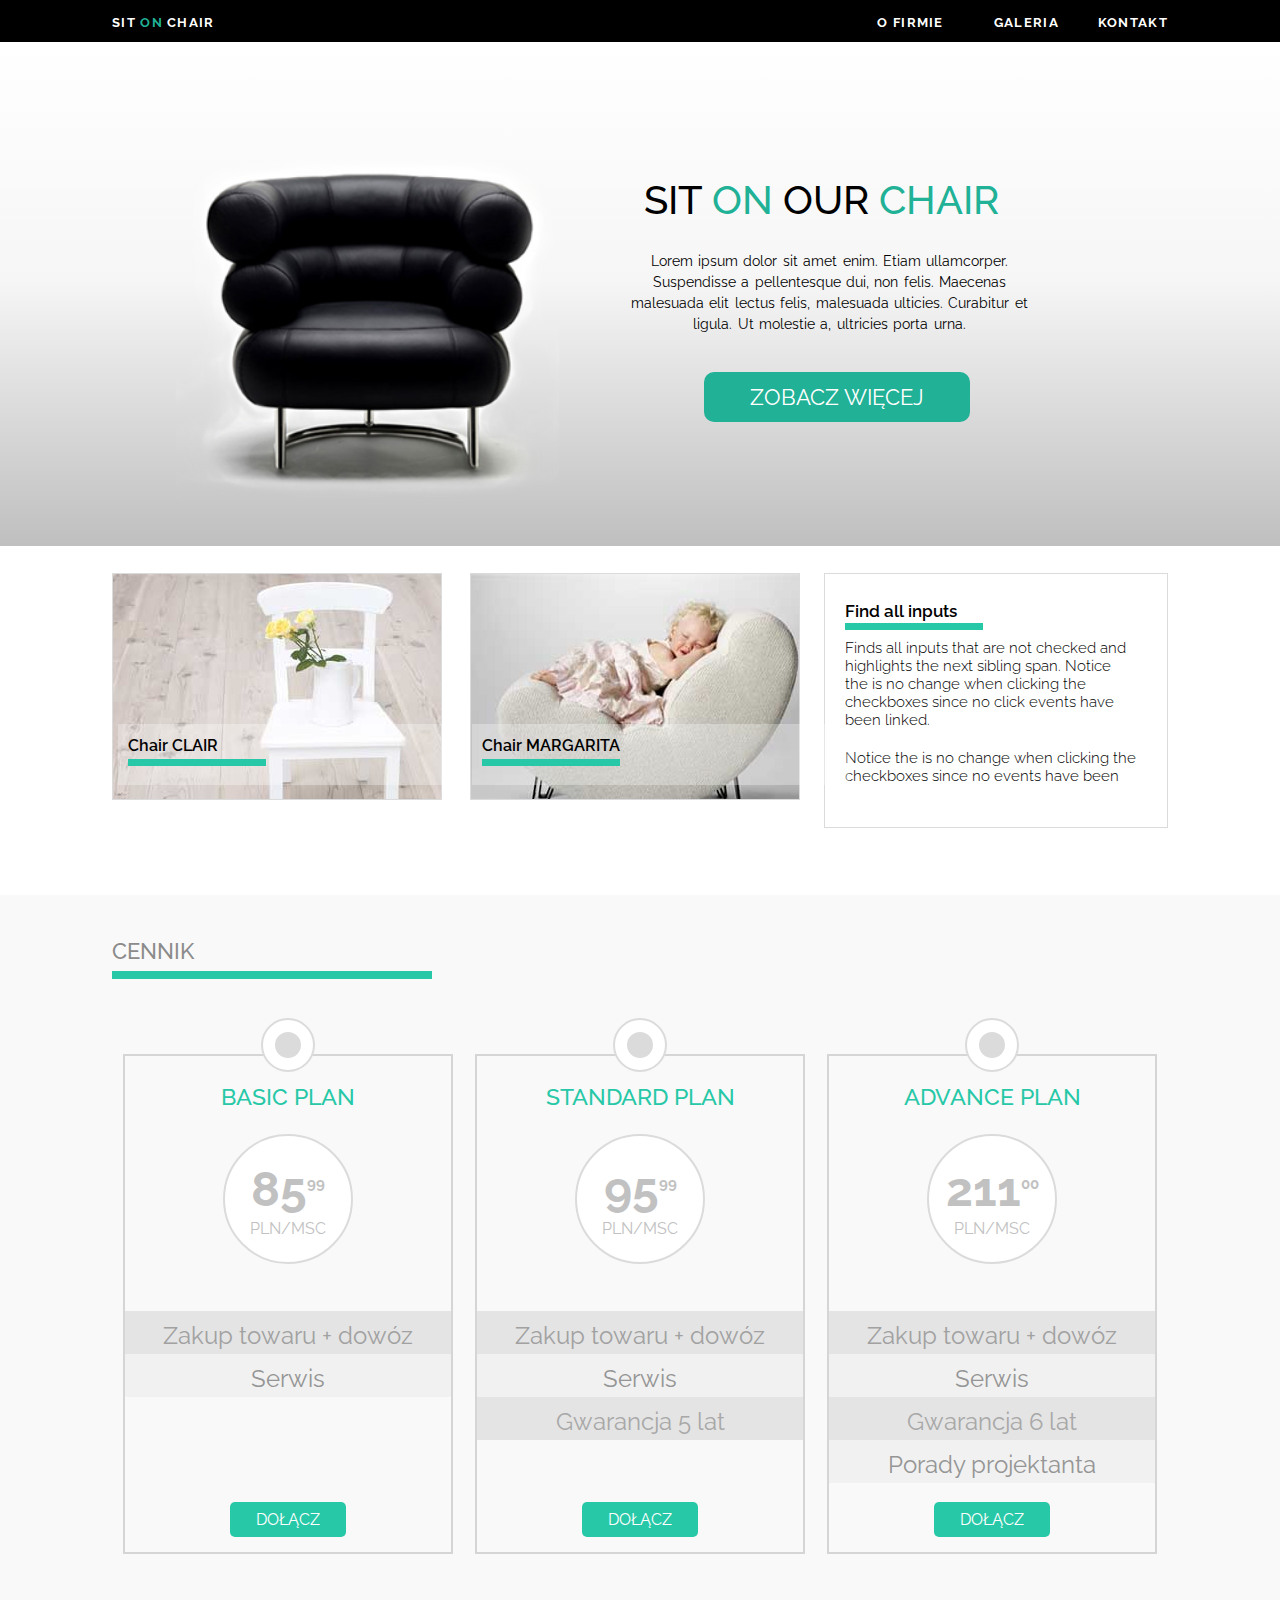
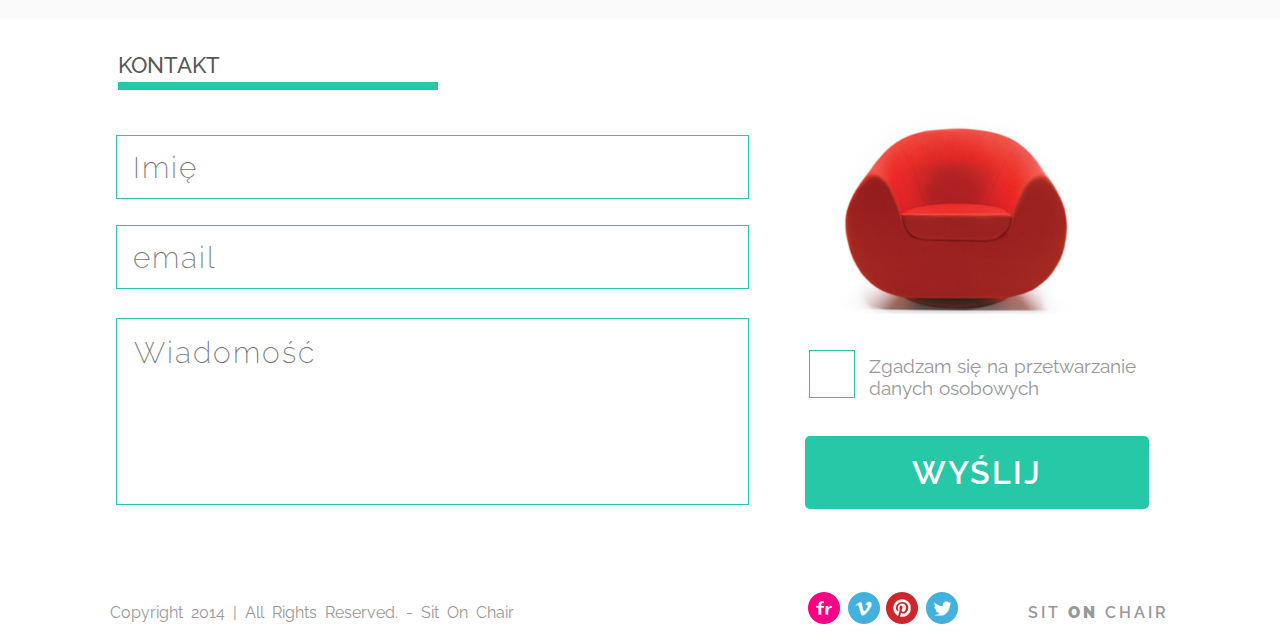
<file: index.html>
<!DOCTYPE html>
<html lang="en">
<head>
    <meta charset="UTF-8">
    <title>Warsztat - strona z fotelami</title>
    <link rel="stylesheet" type="text/css" href="css/style.css">
    <link rel="stylesheet" href="https://use.fontawesome.com/releases/v5.3.1/css/all.css"
          integrity="sha384-mzrmE5qonljUremFsqc01SB46JvROS7bZs3IO2EmfFsd15uHvIt+Y8vEf7N7fWAU" crossorigin="anonymous">
    <script src="js/app.js" defer></script>
</head>
<body>

<!-- Header strony -->

<header class="page_header">
    <section class="center row">

        <!--logo-->

        <a href="#" class="header_logo">Sit <span class="span-color">on</span> chair</a>

        <!--nawigacja-->

        <nav class="header__nav">
            <ul class="main_nav row">
                <li class="nav__element"><a href="" class="nav__link dropdown__trigger">O firmie</a>
                <ul class="dropdown__menu">
                    <li class="dropdown__element"><a href="#" class="dropdown__item toLower">Aktualności</a></li>
                    <li class="dropdown__element"><a href="#" class="dropdown__item toLower">Nasz team</a></li>
                    <li class="dropdown__element"><a href="#" class="dropdown__item toLower">Historia</a></li>
                </ul>
                </li>
                <li class="nav__element"><a href="" class="nav__link">Galeria</a></li>
                <li class="nav__element"><a href="" class="nav__link">Kontakt</a></li>
            </ul>
        </nav>
    </section>
</header>

<!--Fotel i opis-->

<section class="main_slider">
    <div class="row center">
        <i class="fas fa-angle-left slider__btn prev"></i>
        <div class="main__slider__photo">
            <ul>
                <li><img src="images/black_chair.png" class="slider__img"></li>
                <li><img src="images/orange_chair.png" class="slider__img"></li>
                <!--<li><img src="images/red_chair.png" class="slider__img red_chair"></li>-->
            </ul>
            <!--<img src="images/black_chair.png" class="slider__img">-->
        </div>
        <article class="column slider__title">
            <h1 class="toUppercase slider__heading">Sit <span class="span-color"> on</span> our <span
                    class="span-color">chair</span></h1>
            <p class="slider__article">
                Lorem ipsum dolor sit amet enim. Etiam ullamcorper. Suspendisse a pellentesque dui, non felis.
                Maecenas malesuada elit lectus felis, malesuada ulticies. Curabitur et ligula. Ut molestie a, ultricies
                porta urna.
            </p>
            <div class="slider__bttn">
                <a href="#" class="slider__button toUppercase">Zobacz więcej</a>
            </div>
        </article>
        <i class="fas fa-angle-right slider__btn next"></i>
    </div>

</section>

<!--Zdjęcia foteli-->

<section class="center row chair__pic">
    <div class="chair__pic1">
        <p class="chair__pic1__title ">
            Chair CLAIR
        </p>
    </div>
    <div class="chair__pic2">
        <p class="chair__pic2__title">
            Chair MARGARITA
        </p>
    </div>
    <div class="chair__pic__info">
        <p class="chair__pic__info__title">
            Find all inputs
        </p>
        <p class="chair__pic__info__main">
            Finds all inputs that are not checked and highlights the next sibling span. Notice the is no change when
            clicking the checkboxes since no click events have been linked.
        </p>
        <p class="chair__pic__info__foot">
            Notice the is no change when clicking the checkboxes since no events have been
        </p>
    </div>
</section>

<!--Cennik-->

<section class="price__section">
    <div class="center">
        <span class="price__head">CENNIK</span>
        <div class="row">
            <div class="column price">
                <div class="price__title">
                    <span>BASIC PLAN</span>
                </div>
                <div class="price__price column">
                    <p class="price__big">85<sup class="price__small">99</sup></p>
                    <br>
                    <p>PLN/MSC</p>
                </div>
                <div class="column price__option">
                    <div class="price__delivery">
                        <p>Zakup towaru + dowóz</p>
                    </div>
                    <div class="price__service">
                        <p>Serwis</p>
                    </div>
                </div>
                <div class="price__button">
                    <a href="#" class="price__btn">DOŁĄCZ</a>
                </div>
            </div>
            <div class="column price">
                <div class="price__title">
                    <span>STANDARD PLAN</span>
                </div>
                <div class="price__price column">
                    <p class="price__big">95<sup class="price__small">99</sup></p>
                    <br>
                    <p>PLN/MSC</p>
                </div>
                <div class="price__option">
                    <div class="price__delivery">
                        <span>Zakup towaru + dowóz</span>
                    </div>
                    <div class="price__service">
                        <span>Serwis</span>
                    </div>
                    <div class="price__warranty">
                        <span>Gwarancja 5 lat</span>
                    </div>
                </div>
                <div class="price__button">
                    <a href="#" class="price__btn">DOŁĄCZ</a>
                </div>
            </div>
            <div class="column price">
                <div class="price__title">
                    <span>ADVANCE PLAN</span>
                </div>
                <div class="price__price column">
                    <p class="price__big">211<sup class="price__small">00</sup></p>
                    <br>
                    <p>PLN/MSC</p>
                </div>
                <div class="price__option">
                    <div class="price__delivery">
                        <span>Zakup towaru + dowóz</span>
                    </div>
                    <div class="price__service">
                        <span>Serwis</span>
                    </div>
                    <div class="price__warranty">
                        <span>Gwarancja 6 lat</span>
                    </div>
                    <div class="price__advice">
                        <span>Porady projektanta</span>
                    </div>
                </div>
                <div class="price__button">
                    <a href="#" class="price__btn">DOŁĄCZ</a>
                </div>
            </div>
        </div>
    </div>
</section>

<!--Formularz-->

<section class="form__section center">
    <span class="form__title">KONTAKT</span>
    <div class="row center">
        <div class="form__input">
            <form class="column">
                <input type="text" id="firstname" name="firstname" placeholder="Imię" class="form__name">
                <br>
                <input type="email" id="email" name="email" placeholder="email" class="form__email">
                <br>
                <textarea name="message" id="message" placeholder="Wiadomość" class="form__message"></textarea>
            </form>
        </div>
        <div class="form__verify column red">
            <div class="form__pic">
            </div>
            <div class="row form__verify__checkbox red">
                <input title="agreement" type="checkbox" name="agree" id="agree" class="form__checkbox red">
                <p class="checkbox__agreement red">Zgadzam się na przetwarzanie danych osobowych</p>
            </div>
            <div class="form__button">
                <a href="#" class="form__btn">WYŚLIJ</a>
            </div>
        </div>
    </div>
</section>
<footer class="footer__section center row">
    <div class="footer__copy">
        <p>Copyright 2014 | All Rights Reserved. - Sit On Chair</p>
    </div>
    <div class="footer__icons">
        <img src="images/flickr.png">
        <img src="images/vimeo.png">
        <img src="images/pinterest.png">
        <img src="images/twitter.png">
    </div>
    <div class="footer__sitonchair">
        <p>SIT <strong>ON</strong> CHAIR</p>
    </div>

</footer>

</body>
</html>
</file>
<file: css/style.css>
/*IMPORTOWANIE CZCIONEK Z GOOGLEFONTS*/
@import url('https://fonts.googleapis.com/css?family=Raleway:100,300,400,500,600,700,800,900&subset=latin-ext');
/*RESET CSS*/
* {
    padding: 0;
    margin: 0;
    box-sizing: border-box;
}

/*CZCIONKA DLA WSZYTSKICH ELEMENTÓW NA STRONIE*/
body {
    font-family: 'Raleway', Tahoma, Arial, sans-serif;;
}

/*KLASY OGÓLNE*/
.center {
    max-width: 1056px;
    width: 100%;
    margin: 0 auto;
}

.container {
    display: flex;
}

.row {
    display: flex;
    flex-direction: row;
    justify-content: space-between;

}

.column {
    display: flex;
    flex-direction: column;
    justify-content: space-between;
    align-items: center;
}

.span-color {
    color: #20B196;

}

a:hover {
    cursor: pointer;
}

/*HEADER*/
.page_header {
    background-color: black;
    height: 42px;
    font-weight: 700;
    font-size: 13px;
    letter-spacing: 0.1em;
    text-transform: uppercase;
    padding: 15px 0;
    position: relative;
}

.toUppercase {
    text-transform: uppercase;
}

.header_logo {
    color: #fff;
    text-decoration: none;

}

.header__nav {
    list-style: none;
}

.nav__element {
    list-style: none;
    margin-left: 50px;
}

.nav__link {
    text-decoration: none;
    color: #fff;
}

.nav__element:nth-child(1) {
    position: relative;
}

.nav__element:nth-child(2) {
    margin-left: 50px;
}

.nav__element:nth-child(3) {
    margin-left: 39px;
}

.dropdown__menu {
    display: none;
    margin-top: 23px;
    position: absolute;
    z-index: 10;
    right: -37px;
}

.dropdown__menu:after {
    position: absolute;
    content: "";
    top: -10px;
    left: 45px;
    width: 0;
    height: 0;
    border: 0 solid transparent;
    border-right-width: 10px;
    border-left-width: 10px;
    border-bottom: 10px solid black;
}

.dropdown__trigger:hover .dropdown__menu {
    display: block;
}

.dropdown__element {
    list-style: none;
    background-color: #000;
    padding: 8px 18px;
    text-transform: capitalize;
    font-weight: 400;
}

.dropdown__item {
    text-decoration: none;
    color: #fff;
}

/*SLIDER*/

.main_slider {
    height: 504px;
    flex-wrap: nowrap;
    background: rgba(255, 255, 255, 1);
    background: -moz-linear-gradient(top, rgba(255, 255, 255, 1) 0%, rgba(246, 246, 246, 1) 47%, rgba(191, 191, 191, 1) 100%);
    background: -webkit-gradient(left top, left bottom, color-stop(0%, rgba(255, 255, 255, 1)), color-stop(47%, rgba(246, 246, 246, 1)), color-stop(100%, rgba(191, 191, 191, 1)));
    background: -webkit-linear-gradient(top, rgba(255, 255, 255, 1) 0%, rgba(246, 246, 246, 1) 47%, rgba(191, 191, 191, 1) 100%);
    background: -o-linear-gradient(top, rgba(255, 255, 255, 1) 0%, rgba(246, 246, 246, 1) 47%, rgba(191, 191, 191, 1) 100%);
    background: -ms-linear-gradient(top, rgba(255, 255, 255, 1) 0%, rgba(246, 246, 246, 1) 47%, rgba(191, 191, 191, 1) 100%);
    background: linear-gradient(to bottom, rgba(255, 255, 255, 1) 0%, rgba(246, 246, 246, 1) 47%, rgba(191, 191, 191, 1) 100%);
    filter: progid:DXImageTransform.Microsoft.gradient(startColorstr='#ffffff', endColorstr='#bfbfbf', GradientType=0);
    position: relative;
}

.slider__img {
    flex-basis: 30%;
    /*margin-top: 4x0px;*/
    /*border: 1px solid red;*/
    width: 601px;
    margin-left: -45px;
    margin-top: 66px;
    margin-right: -132px;
}

.slider__title {
    flex-basis: 70%;
    display: flex;
    flex-direction: column;
    /*border: 1px solid red;*/
    position: relative;
}

.slider__btn {
    margin: auto 0;
    font-size: 42px;
    color: #20B196;
    /*border: 1px solid red;*/
}

.fas:hover {
    transform: scale(2);
    transition: 0.5s;
    z-index: 3;
}

.prev {
    position: absolute;
    top: 228px;
}

.slider__heading {
    margin-top: 134px;
    margin-right: 62px;
    font-size: 40px;
    font-weight: 500;
}

.slider__article {
    width: 68%;
    font-size: 14px;
    text-align: center;
    margin-bottom: 208px;
    margin-left: -45px;
    line-height: 1.5em;
    word-spacing: 0.1em;
}

.slider__button {
    text-decoration: none;
    background-color: #20B196;
    padding: 12px 46px;
    color: white;
    border-radius: 10px;
    font-size: 22px;
}

.slider__bttn {
    position: absolute;
    bottom: 133px;
    right: 198px;
}

.fas:hover {
    transform: scale(2);
    transition: 0.5s;
    z-index: 3;
}

/*zdjęcia foteli */
.chair__pic1 {
    /*width: 100%;*/
    width: 330px;
    height: 227px;
    background-image: url("../images/box1_img.jpg");
    background-repeat: no-repeat;
    background-size: cover;
    padding-right: 26px;
    position: relative;
    border: 1px solid #DBDBDB;
}

.chair__pic1__title {
    z-index: 3;
    position: absolute;
    margin-top: 162px;
    margin-left: 15px;
    font-weight: 600;
}


.chair__pic1__title::after {
    content: "";
    display: block;
    position: absolute;
    background-color: #27C8A7;
    width: 138px;
    height: 7px;
    margin-top: 4px;
    z-index: 2;
}

.chair__pic1__title:before {
    content: "";
    display: block;
    position: absolute;
    background-color: rgba(255, 255, 255, 0.3);
    height: 100%;
    width: 100%;
    padding: 21px 120px;
    margin: -12px -10px;
    z-index: -1;
}

.chair__pic2 {
    /*width: 100%;*/
    width: 330px;
    height: 227px;
    background-image: url("../images/box2_img.jpg");
    background-repeat: no-repeat;
    background-size: cover;
    margin-left: 26px;
    padding-right: 26px;
    position: relative;
    border: 1px solid #DBDBDB;
}

.chair__pic2__title {
    z-index: 2;
    position: absolute;
    margin-top: 162px;
    margin-left: 11px;
    font-weight: 600;
}



.chair__pic2__title::after {
    content: "";
    display: block;
    position: absolute;
    background-color: #27C8A7;
    width: 138px;
    height: 7px;
    margin-top: 4px;
}

.chair__pic2__title:before {
    content: "";
    display: block;
    position: absolute;
    background-color: rgba(255, 255, 255, 0.3);
    height: 100%;
    width: 100%;
    padding: 21px 120px;
    margin: -12px -10px;
    z-index: -1;
}

.chair__pic__info {
    border: 1px solid #DBDBDB;
    margin-left: 22px;
    height: 255px;
    width: 344px;
    font-size: 15px;
    line-height: 1.2;
}

.chair__pic {
    margin-top: 27px;
}

.chair__pic__info__title {
    font-weight: 600;
    line-height: 0.9;
    font-size: 17px;
    margin-top: 30px;
    margin-left: 20px;
}

.chair__pic__info__title::after {
    content: "";
    display: block;
    position: absolute;
    background-color: #27C8A7;
    width: 138px;
    height: 7px;
    margin-top: 4px;
}

.chair__pic__info__main,
.chair__pic__info__foot {
    margin-right: 30px;
    margin-top: 20px;
    margin-left: 20px;
    /*color: #797979;*/
    font-weight: 300;
}

/*cennik*/

.price {
    margin: 133px auto 0;
    text-align: center;
    border: 2px solid #D5D5D5;
    width: 330px;
    height: 500px;
    justify-content: space-between;
}

.price::before {
    content: "";
    width: 50px;
    height: 50px;
    border: 2px solid #DBDBDB;
    background-color: #fff;
    border-radius: 50%;
    position: absolute;
    top: 123px;
    z-index: 1;
}

.price::after {
    content: "";
    width: 22px;
    height: 22px;
    border: 2px solid #DBDBDB;
    background-color: #DBDBDB;
    border-radius: 50%;
    position: absolute;
    top: 137px;
    z-index: 2;
}

.price__section {
    background-color: #F9F9F9;
    margin-top: 67px;
    position: relative;
    padding-bottom: 65px;
}

.price__head {
    font-weight: 500;
    font-size: 22px;
    position: relative;
    color: #8B8B8B;
    top: 43px;
}

.price__head::after {
    content: "";
    display: block;
    position: absolute;
    height: 8px;
    width: 320px;
    background-color: #27C8A7;
    margin-top: 7px;
}

.price__title {
    font-size: 23px;
    font-weight: 500;
    color: #27C8A7;
    padding-top: 27px;
}

.price__price {
    display: flex;
    justify-content: center;
    width: 130px;
    height: 130px;
    border: 2px solid #DBDBDB;
    border-radius: 50%;
    background-color: white;
    color: #C1C1C1;
    z-index: 2;
    position: absolute;
    top: 239px;

}

.price__big {
    font-size: 48px;
    font-weight: 700;
    margin-bottom: -17px;
}

.price__small {
    font-size: 15px;
    font-weight: 700;
}

.price__option {
    /*height: 176px;*/
    position: absolute;
    top: 416px;
    font-size: 24px;
}

.price__delivery {
    height: 43px;
    width: 326px;
    background-color: #E4E4E4;
    color: #A1A1A1;
    vertical-align: center;
    padding-top: 10px;
}

.price__service {
    height: 43px;
    width: 326px;
    background-color: #F1F1F1;
    color: #959595;
    padding-top: 10px;
}

.price__warranty {
    height: 43px;
    width: 326px;
    background-color: #E4E4E4;
    color: #A8A8A8;
    padding-top: 10px;
}

.price__advice {
    height: 43px;
    width: 326px;
    background-color: #F1F1F1;
    color: #959595;
    padding-top: 10px;
}

.price__button {
    margin-bottom: 23px;
}

.price__btn {
    text-decoration: none;
    background-color: #27C8A7;
    color: #fff;
    padding: 8px 26px;
    border-radius: 5px;
}

/*cennik hover*/

.price:hover {
    border: 2px solid #27C8A7;
    background-color: #27C8A7;
}

.price:hover:before {
    border: 2px solid #27C8A7;
    background-color: #27C8A7;
}

.price:hover:after {
    background-color: #fff;
    border: 2px solid #fff;
}

.price:hover .price__title {
    color: #fff;
}

.price:hover .price__big .price__small {
    color: #27C8A7;
}

.price:hover .price__small {
    color: #27C8A7;
}

.price:hover .price__price {
    border-color: #27C8A7;
}

.price:hover .price__price p {
    color: #27C8A7;
}

.price:hover .price__delivery {
    color: #9E9E9E;
    background-color: #fff;
}

.price:hover .price__warranty {
    color: #9E9E9E;
    background-color: #fff;
}

.price:hover .price__btn{
    color: #27C8A7;
    background-color: #fff;
}

/*formularz kontaktowy*/

.form__section {
    width: 100%;
    padding: 33px 12px;
}

.form__title {
    font-weight: 500;
    font-size: 22px;
    color: #575757;
    position: relative;
    margin-left: -6px;
}

.form__title::after {
    content: "";
    display: block;
    position: absolute;
    height: 8px;
    width: 320px;
    background-color: #27C8A7;
    margin-top: 4px;
    margin-left: -6px;
}

.form__input {
    margin-top: 57px;
    width: 50%;
    padding-left: 100px;
}

.form__name,
.form__email {
    width: 633px;
    height: 64px;
    border: 1px solid #27C8A7;
    font-size: 30px;
    padding-left: 16px;
    font-weight: 200;
    font-family: 'Raleway', Tahoma, Arial, sans-serif;
    margin-bottom: 7px;
    letter-spacing: 2px;


}

.form__message {
    width: 633px;
    height: 187px;
    border: 1px solid #27C8A7;
    font-size: 30px;
    padding-left: 17px;
    padding-top: 16px;
    font-weight: 200;
    font-family: 'Raleway', Tahoma, Arial, sans-serif;
    resize: none;
    margin-top: 3px;
    letter-spacing: 2px;
}

.form__pic {
    background-image: url("../images/red_chair.png");
    width: 100%;
    height: 208px;
    background-repeat: no-repeat;
    background-size: contain;
    background-position: center;
    margin-top: 28px;
    margin-left: 13px;
}

.form__checkbox {
    -webkit-appearance: none;
    height: 48px;
    width: 48px;
    background-color: white;
    border: 1px solid #27C8A7;
}

.form__checkbox:checked {
    -webkit-appearance: none;
    background-image: url("../images/form_ok.jpg");
    background-position: center;
    background-repeat: no-repeat;
    background-size: cover;
}

.form__checkbox:focus {
    outline: 0;
}

.form__verify {
    width: 40%;
    position: relative;
}

.form__verify__checkbox {
    margin-top: -13px;
    justify-content: space-between;
    align-items: center;
    width: 80%;
    margin-left: 50px;
    margin-bottom: 7px;
}

.checkbox__agreement {
    width: 90%;
    padding-top: 5px;
    font-size: 19px;
    color: #989898;
    padding-left: 14px;
    word-spacing: 1px;
}

.form__button {
    margin-bottom: 14px;
    margin-left: 54px;
}

.form__btn {
    text-decoration: none;
    font-size: 32px;
    font-weight: 600;
    background-color: #27C8A7;
    color: white;
    border-radius: 5px;
    padding: 18px 107px;
    letter-spacing: 2px;
}

/*footer*/

.footer__section {
    justify-content: space-between;
    margin-top: 57px;
    margin-bottom: 10px;
    color: #989898;
    align-items: center;
}

.footer__copy{
    word-spacing: 4px;
    margin-left: -2px;
}


.footer__icons {
    margin-left: 223px;
    margin-top: -5px;
}

.footer__sitonchair {
    margin-right: -1px;
    letter-spacing: 3px;
    font-weight: 600;
}

/*SLIDER*/

.main__slider__photo ul {
    list-style: none;
}

.main__slider__photo li {
    display: none;
}

.main__slider__photo .visible {
    display: inline-block;
}
</file>
